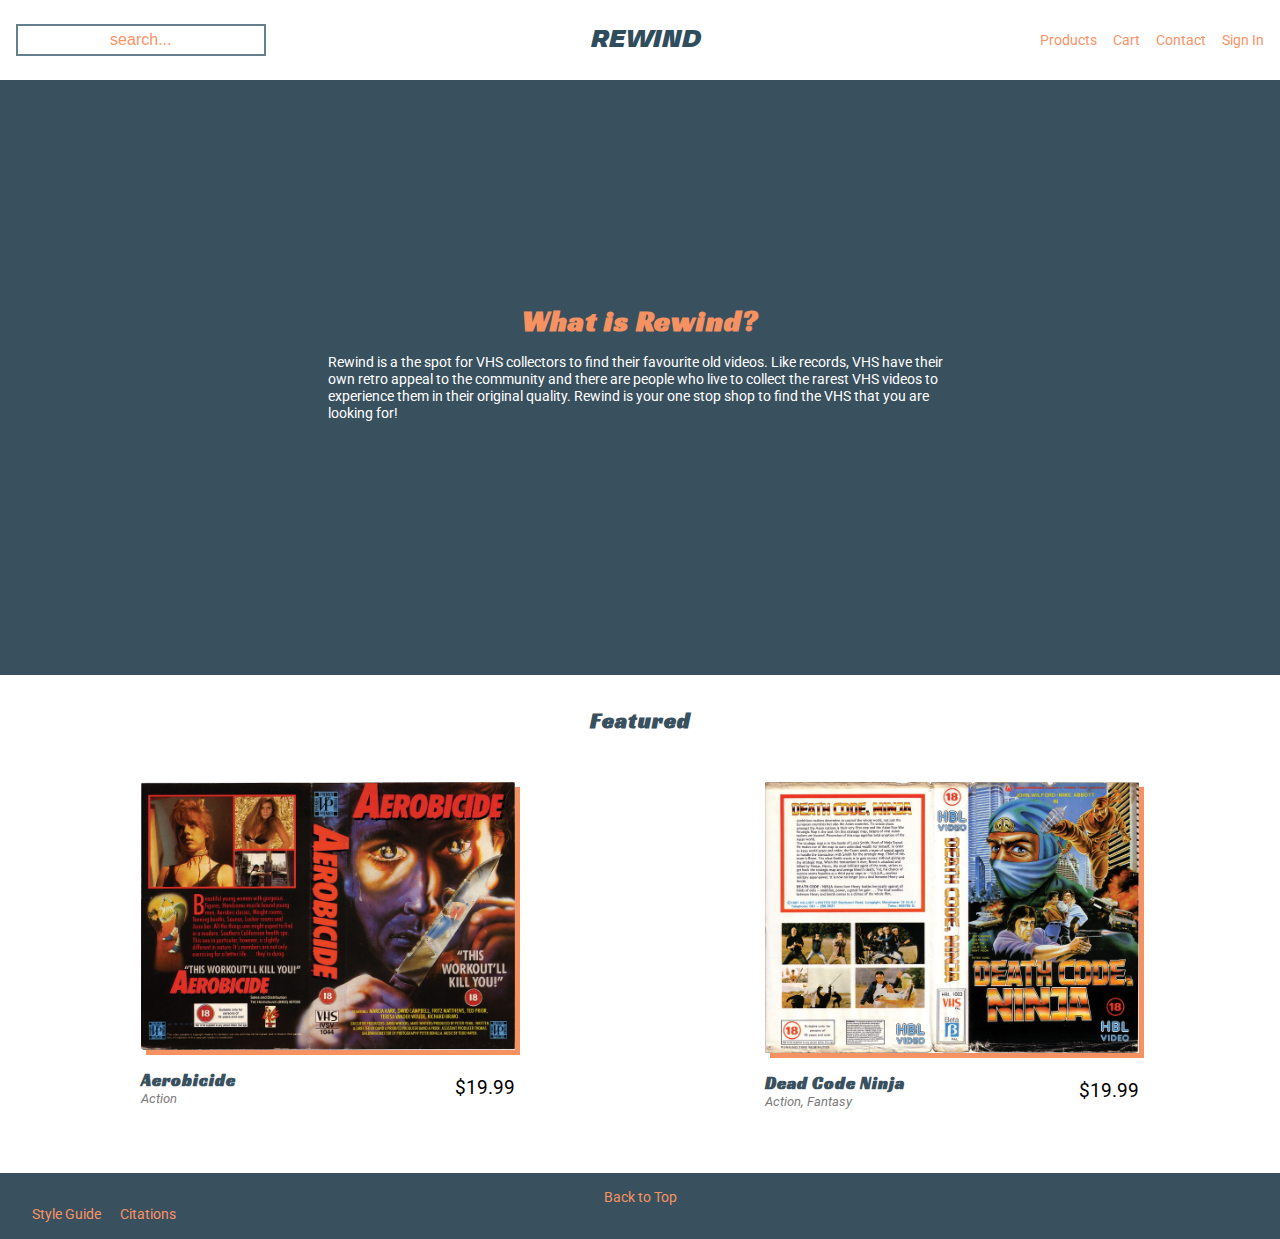
<file: index.html>
<!DOCTYPE html>

<html>
  <head>
    <title>rewind | home</title>
    <meta charset="utf-8" />
    <meta name="viewport" content="width=device-width, initial-scale=1.0" />
    <link rel="stylesheet" type="text/css" href="css/main2.css" />
    <link href="https://fonts.googleapis.com/css?family=Racing+Sans+One%7CRoboto" rel="stylesheet">
    <script type="text/javascript" src="js/script2.js"></script>
  </head>

  <body>
    <nav id="main-nav">
      <a class="nav-link mobile-icon-link"><img id="nav-toggle" src="img/menu-toggle.png" alt="menu toggle, press me to show hidden menu links." /></a>
      <div id="main-nav-bar-hidden">
        <a class="nav-link hidden-link" href="products.html">Products</a>
        <a class="nav-link hidden-link" href="cart.html">Cart</a>
        <a class="nav-link hidden-link" href="contact.html">Contact</a>
        <div class="flex-display" id="home-close-btn-group">
          <a class="nav-link hidden-link" href="signin.html">Sign In</a>
          <a class="nav-link hidden-link" id="close-nav">X</a>
        </div>
      </div>

      <a class="nav-link" id="home-link-icon" href="#">REWIND</a>
      <form id="search-bar" action="products.html" method="GET ">
        <input type="text" id="search" name="search" placeholder="search..." />
        <a id="close-search">X</a>
      </form>

      <a class="nav-link mobile-icon-link" id="search-toggle"><img class="mobile-icon" src="img/search-icon.png" alt="search icon, press me to search for a product"/></a>
    </nav>

    <section id="about-intro" class="hero-banner">
      <div id="about-intro-content">
        <h1 id="about-header">What is Rewind?</h1>
        <p class="content-paragraph" id="about-para">
          Rewind is a the spot for VHS collectors to find their favourite old videos. Like
          records, VHS have their own retro appeal to the community and there are people who
          live to collect the rarest VHS videos to experience them in their original quality.
          Rewind is your one stop shop to find the VHS that you are looking for!
        </p>
      </div>
    </section>

    <section class="flex-display" id="featured-listing">
      <h2>Featured</h2>
      <div id="featured-listing-content">
        <div class="product-listing">
          <a href="productpage.html">
            <img class="product-list-img" src="img/product1.jpg" alt="Man firing machine gun off into the distance"/>
          </a>
          <div class="product-title-genre">
            <div>
              <h3 class="product-list-title">Aerobicide</h3>
              <p class="product-genre-category">
                Action
              </p>
            </div>
            <a class="product-price">$19.99</a>
          </div>
        </div>

        <div class="product-listing">
          <a href="productpage2.html">
            <img class="product-list-img" src="img/product2.jpg" alt="Man firing machine gun off into the distance"/>
          </a>
          <div class="product-title-genre">
            <div>
              <h3 class="product-list-title">Dead Code Ninja</h3>
              <p class="product-genre-category">
                Action, Fantasy
              </p>
            </div>
            <a class="product-price">$19.99</a>
          </div>
        </div>
      </div>
    </section>

    <section id="top-shortcut" class="footer">
      <a id="top-shortcut-link" href="#">Back to Top</a>
      <div id="misc-links">
        <a class="nav-link hidden-link" href="http://www.sfu.ca/~gssekhon/iat339/Rewind-Styleguide/">Style Guide</a>
        <a class="nav-link hidden-link" href="citations.html">Citations</a>
      </div>
    </section>
  </body>
</html>
</file>
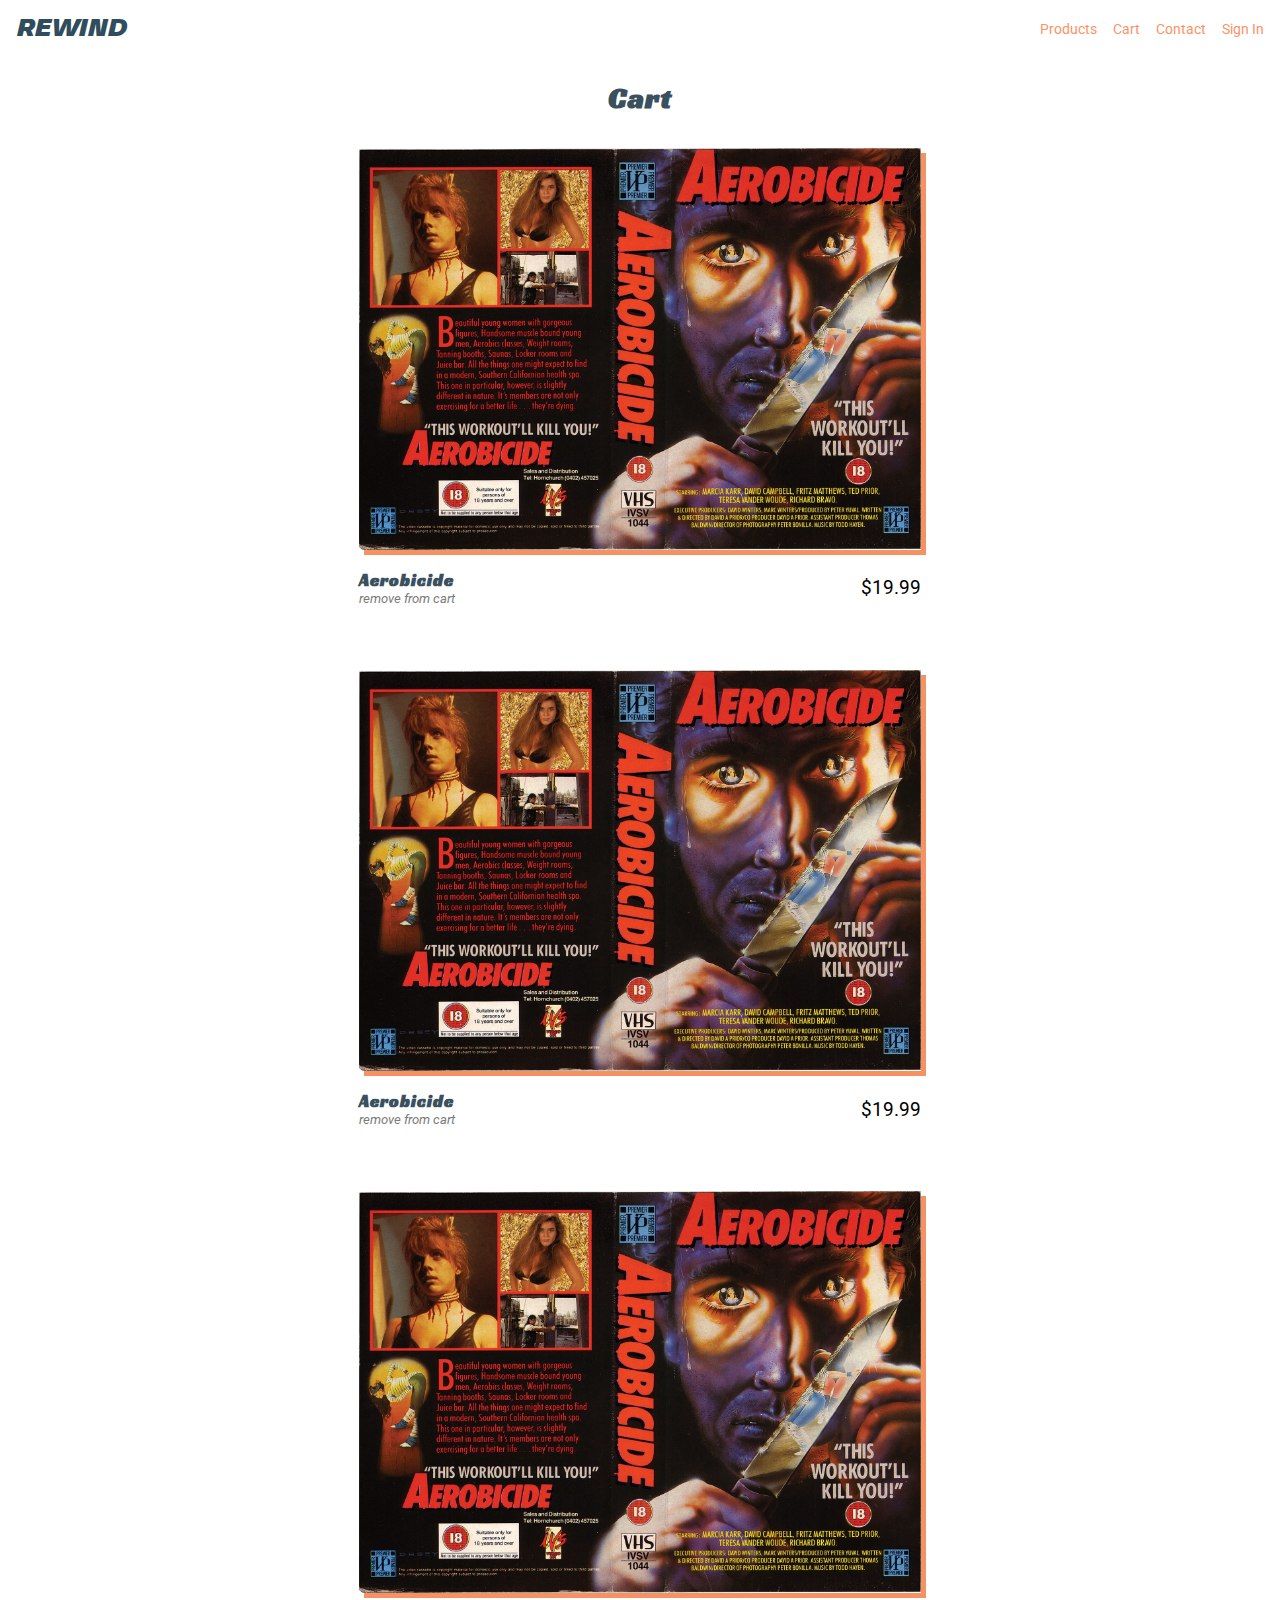
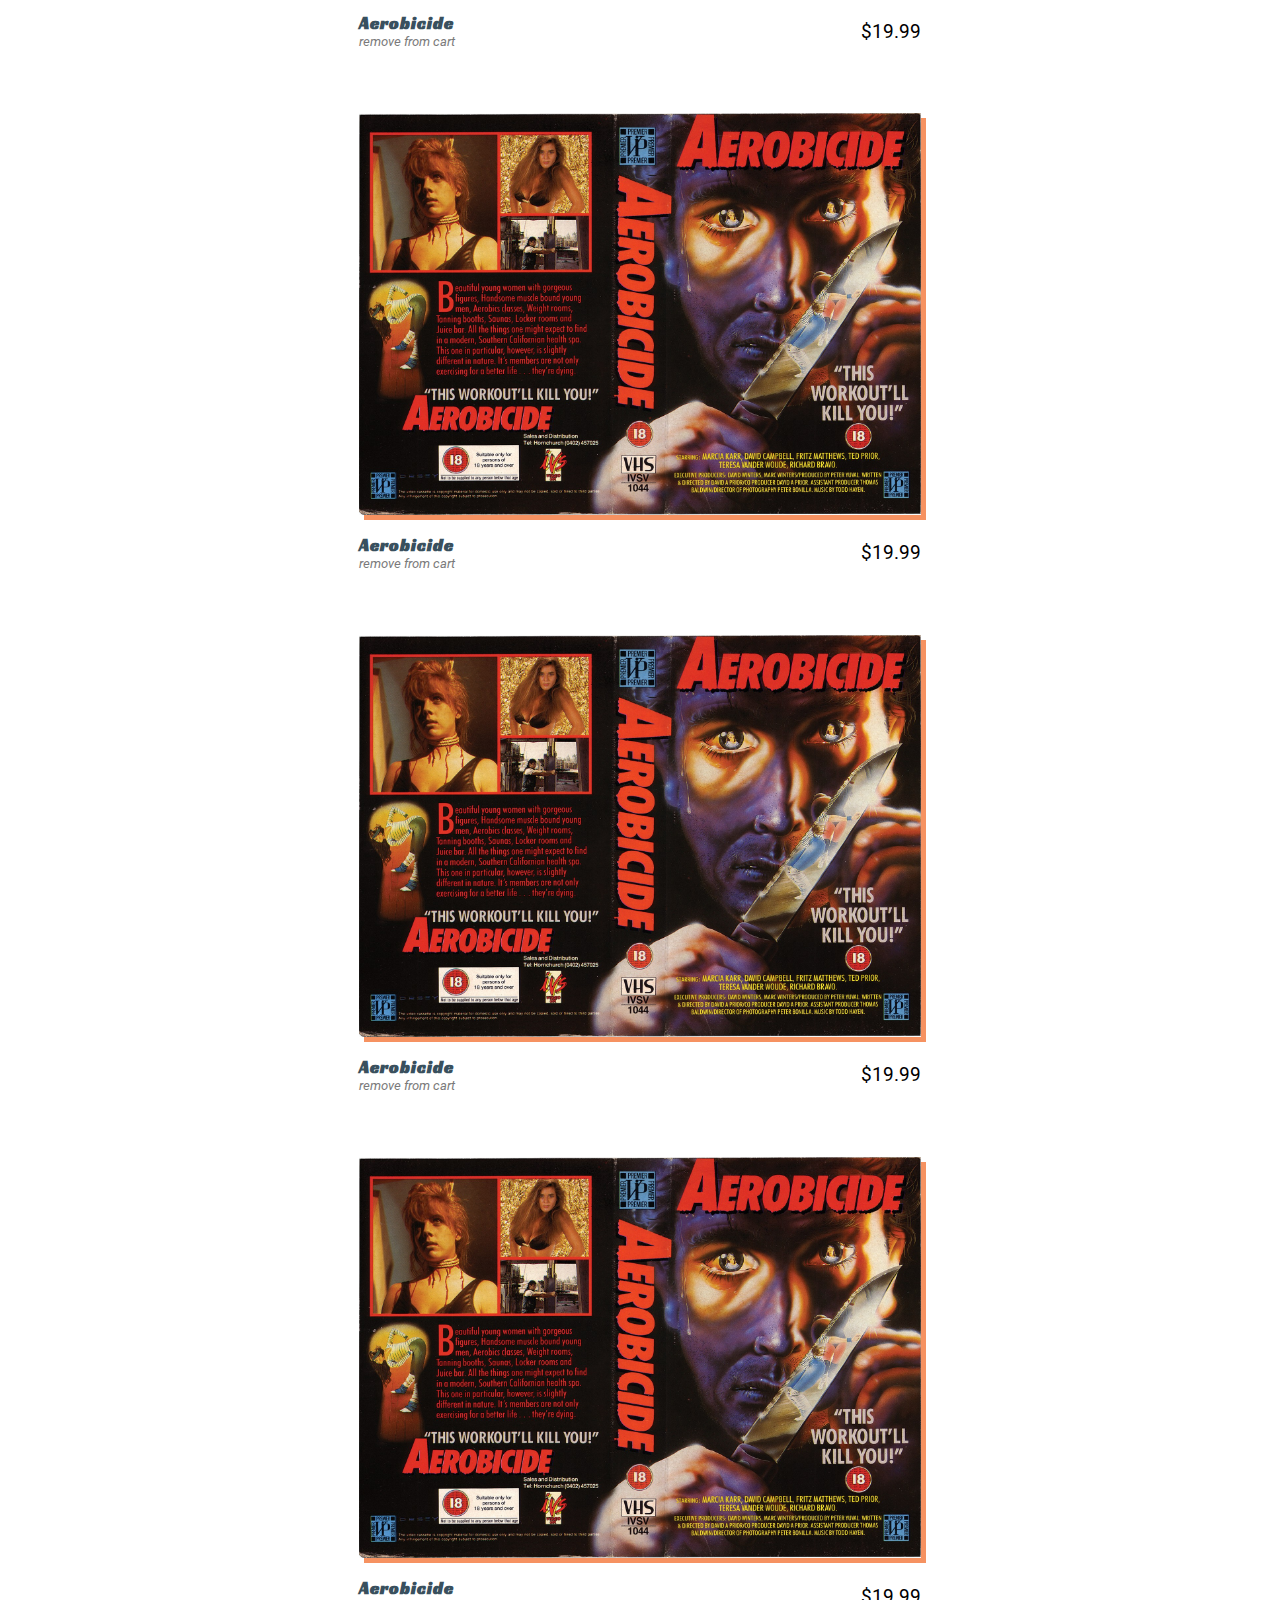
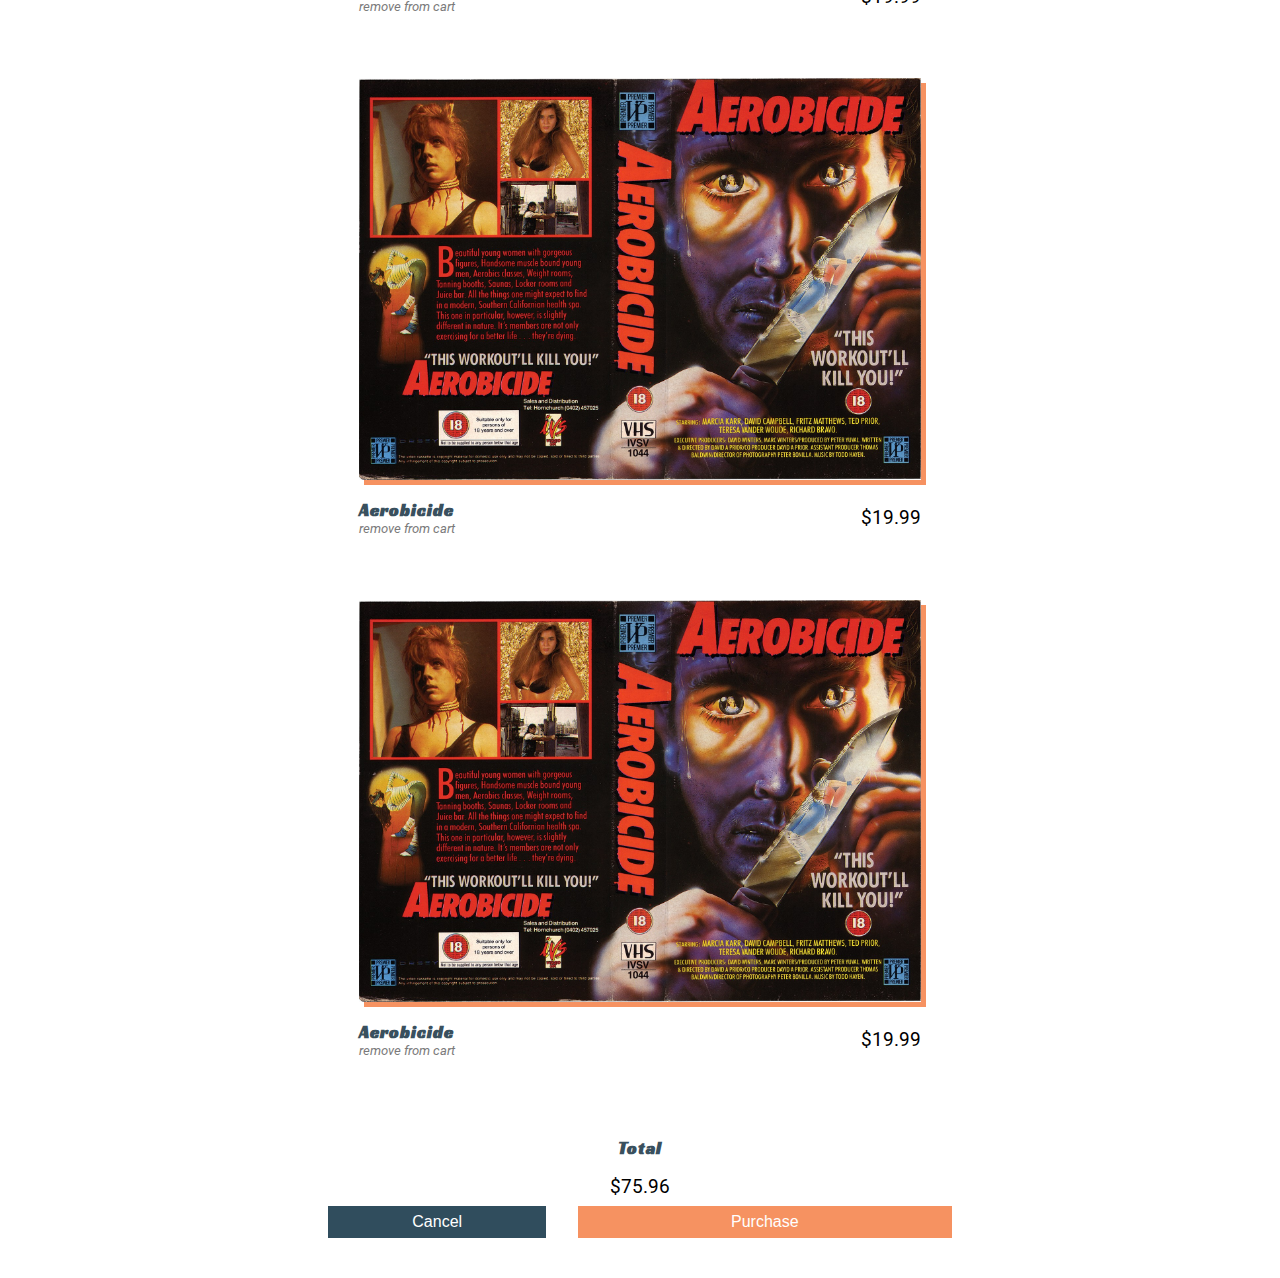
<file: cart.html>
<!DOCTYPE html>
<html>
  <head>
    <title>rewind | cart</title>
    <meta charset="utf-8" />
    <meta name="viewport" content="width=device-width, initial-scale=1.0" />
    <link rel="stylesheet" type="text/css" href="css/main2.css" />
    <link href="https://fonts.googleapis.com/css?family=Racing+Sans+One%7CRoboto" rel="stylesheet">
    <script type="text/javascript" src="js/script.js"></script>
  </head>

  <body>
    <nav id="main-nav">
      <a class="nav-link mobile-icon-link"><img id="nav-toggle" src="img/menu-toggle.png" alt="menu toggle, press me to show hidden menu links." /></a>
      <div id="main-nav-bar-hidden">
        <a class="nav-link hidden-link" href="products.html">Products</a>
        <a class="nav-link hidden-link" href="cart.html">Cart</a>
        <a class="nav-link hidden-link" href="contact.html">Contact</a>
        <div class="flex-display" id="home-close-btn-group">
          <a class="nav-link hidden-link" href="signin.html">Sign In</a>
          <a class="nav-link hidden-link" id="close-nav">X</a>
        </div>
      </div>

      <a class="nav-link" id="home-link-icon" href="index.html">REWIND</a>
      <form id="search-bar" action="products.html" method="GET ">
        <input type="text" id="search" name="search" placeholder="search..." />
        <a id="close-search">X</a>
      </form>
      <a class="nav-link mobile-icon-link" id="search-toggle"><img class="mobile-icon" src="img/search-icon.png" alt="search icon, press me to search for a product"/></a>
    </nav>

    <section class="flex-display" id="cart">
      <h1>Cart</h1>

        <div class="product-listing cart-img">
          <a href="productpage.html">
            <img class="product-list-img" src="img/product1.jpg" alt="Man firing machine gun off into the distance"/>
          </a>
          <div class="product-title-genre">
            <div>
              <h3 class="product-list-title">Aerobicide</h3>
              <p class="product-genre-category">
                remove from cart
              </p>
            </div>
            <a class="product-price">$19.99</a>
          </div>
        </div>

        <div class="product-listing cart-img">
          <a href="productpage.html">
            <img class="product-list-img" src="img/product1.jpg" alt="Man firing machine gun off into the distance"/>
          </a>
          <div class="product-title-genre">
            <div>
              <h3 class="product-list-title">Aerobicide</h3>
              <p class="product-genre-category">
                remove from cart
              </p>
            </div>
            <a class="product-price">$19.99</a>
          </div>
        </div>


        <div class="product-listing cart-img">
          <a href="productpage.html">
            <img class="product-list-img" src="img/product1.jpg" alt="Man firing machine gun off into the distance"/>
          </a>
          <div class="product-title-genre">
            <div>
              <h3 class="product-list-title">Aerobicide</h3>
              <p class="product-genre-category">
                remove from cart
              </p>
            </div>
            <a class="product-price">$19.99</a>
          </div>
        </div>

        <div class="product-listing cart-img">
          <a href="productpage.html">
            <img class="product-list-img" src="img/product1.jpg" alt="Man firing machine gun off into the distance"/>
          </a>
          <div class="product-title-genre">
            <div>
              <h3 class="product-list-title">Aerobicide</h3>
              <p class="product-genre-category">
                remove from cart
              </p>
            </div>
            <a class="product-price">$19.99</a>
          </div>
        </div>

        <div class="product-listing cart-img">
          <a href="productpage.html">
            <img class="product-list-img" src="img/product1.jpg" alt="Man firing machine gun off into the distance"/>
          </a>
          <div class="product-title-genre">
            <div>
              <h3 class="product-list-title">Aerobicide</h3>
              <p class="product-genre-category">
                remove from cart
              </p>
            </div>
            <a class="product-price">$19.99</a>
          </div>
        </div>

        <div class="product-listing cart-img">
          <a href="productpage.html">
            <img class="product-list-img" src="img/product1.jpg" alt="Man firing machine gun off into the distance"/>
          </a>
          <div class="product-title-genre">
            <div>
              <h3 class="product-list-title">Aerobicide</h3>
              <p class="product-genre-category">
                remove from cart
              </p>
            </div>
            <a class="product-price">$19.99</a>
          </div>
        </div>

        <div class="product-listing cart-img">
          <a href="productpage.html">
            <img class="product-list-img" src="img/product1.jpg" alt="Man firing machine gun off into the distance"/>
          </a>
          <div class="product-title-genre">
            <div>
              <h3 class="product-list-title">Aerobicide</h3>
              <p class="product-genre-category">
                remove from cart
              </p>
            </div>
            <a class="product-price">$19.99</a>
          </div>
        </div>

        <div class="product-listing cart-img">
          <a href="productpage.html">
            <img class="product-list-img" src="img/product1.jpg" alt="Man firing machine gun off into the distance"/>
          </a>
          <div class="product-title-genre">
            <div>
              <h3 class="product-list-title">Aerobicide</h3>
              <p class="product-genre-category">
                remove from cart
              </p>
            </div>
            <a class="product-price">$19.99</a>
          </div>
        </div>

    </section>

    <section class="flex-display" id="total-cart">
      <div class="flex-display" id="total-cart-content">
        <h3>Total</h3>
        <a class="product-price">$75.96</a>
      </div>
      <div class="button-div" id="cart-buttons">
        <button class="button-back" type="button" onclick="location.href='productpage.html';">Cancel</button>
        <button class="button-go" onclick="location.href='payment.html';">Purchase</button>
      </div>
    </section>
  </body>
</html>
</file>
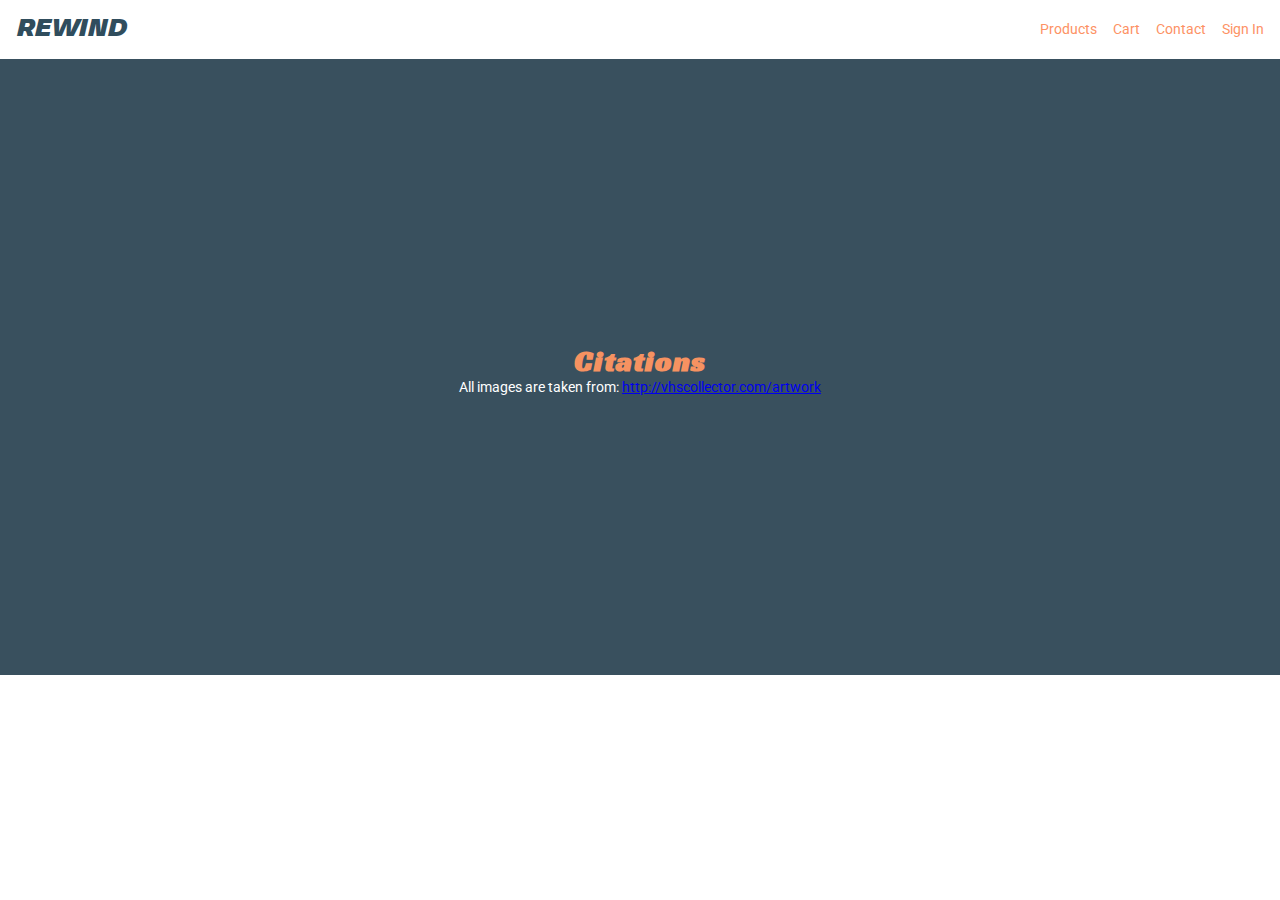
<file: citations.html>
<!DOCTYPE html>

<html>
  <head>
    <title>rewind | citations</title>
    <meta charset="utf-8" />
    <meta name="viewport" content="width=device-width, initial-scale=1.0" />
    <link rel="stylesheet" type="text/css" href="css/main2.css" />
    <link href="https://fonts.googleapis.com/css?family=Racing+Sans+One%7CRoboto" rel="stylesheet">
    <script type="text/javascript" src="js/script2.js"></script>
  </head>

  <body>
    <nav id="main-nav">
      <a class="nav-link mobile-icon-link"><img id="nav-toggle" src="img/menu-toggle.png" alt="menu toggle, press me to show hidden menu links." /></a>
      <div id="main-nav-bar-hidden">
        <a class="nav-link hidden-link" href="products.html">Products</a>
        <a class="nav-link hidden-link" href="cart.html">Cart</a>
        <a class="nav-link hidden-link" href="contact.html">Contact</a>
        <div class="flex-display" id="home-close-btn-group">
          <a class="nav-link hidden-link" href="signin.html">Sign In</a>
          <a class="nav-link hidden-link" id="close-nav">X</a>
        </div>
      </div>

      <a class="nav-link" id="home-link-icon" href="index.html">REWIND</a>
      <a class="nav-link mobile-icon-link" id="search-toggle"><img class="mobile-icon" src="img/search-icon.png" alt="search icon, press me to search for a product"/></a>
    </nav>

    <section id="about-intro" class="hero-banner">
      <div id="about-intro-content">
        <h1 id="about-header">Citations</h1>
        <p class="content" id="about-para">
          All images are taken from: <a href="http://vhscollector.com/artwork">http://vhscollector.com/artwork</a>
        </p>
      </div>
    </section>
  </body>
</html>
</file>
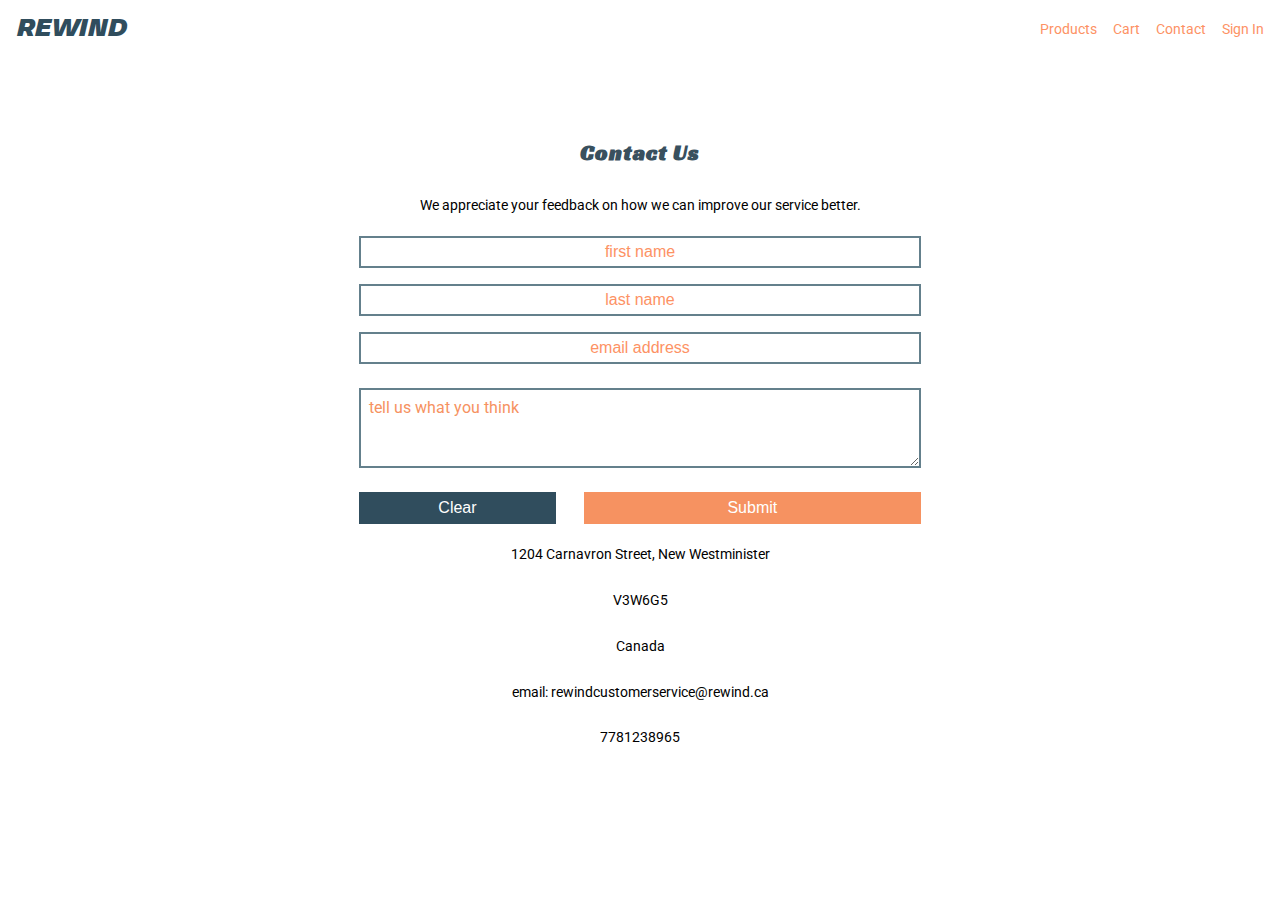
<file: contact.html>
<!DOCTYPE html>
<html>
  <head>
    <title>rewind | contact</title>
    <meta charset="utf-8" />
    <meta name="viewport" content="width=device-width, initial-scale=1.0" />
    <link rel="stylesheet" type="text/css" href="css/main2.css" />
    <link href="https://fonts.googleapis.com/css?family=Racing+Sans+One%7CRoboto" rel="stylesheet">
    <script type="text/javascript" src="js/script.js"></script>
  </head>

  <body>
    <nav id="main-nav">
      <a class="nav-link mobile-icon-link"><img id="nav-toggle" src="img/menu-toggle.png" alt="menu toggle, press me to show hidden menu links." /></a>
      <div id="main-nav-bar-hidden">
        <a class="nav-link hidden-link" href="products.html">Products</a>
        <a class="nav-link hidden-link" href="cart.html">Cart</a>
        <a class="nav-link hidden-link" href="contact.html">Contact</a>
        <div class="flex-display" id="home-close-btn-group">
          <a class="nav-link hidden-link" href="signin.html">Sign In</a>
          <a class="nav-link hidden-link" id="close-nav">X</a>
        </div>
      </div>

      <a class="nav-link" id="home-link-icon" href="index.html">REWIND</a>
      <form id="search-bar" action="products.html" method="GET ">
        <input type="text" id="search" name="search" placeholder="search..." />
        <a id="close-search">X</a>
      </form>
      <a class="nav-link mobile-icon-link" id="search-toggle"><img class="mobile-icon" src="img/search-icon.png" alt="search icon, press me to search for a product"/></a>
    </nav>

    <section class="form-section-height" id="contact">
      <div class="flex-display content" id="contact-us">
        <h2>Contact Us</h2>
        <p>
          We appreciate your feedback on how we can improve our service better.
        </p>

        <form id="contact-form" action="contact.html" method="GET">
          <input type="text" id="first-name" name="firstname" placeholder="first name" required/>
          <input type="text" id="last-name" name="lastname" placeholder="last name" required/>
          <input type="email" id="email" name="email" placeholder="email address" required />
          <textarea id="contact-textarea" placeholder="tell us what you think"></textarea>
          <div class="button-div">
            <button class="button-back" type="button" >Clear</button>
            <button class="button-go" type="submit">Submit</button>
          </div>
        </form>
        <div class="flex-display" id="contact-info-content">
          <p>
            1204 Carnavron Street, New Westminister
          </p>
          <p>
            V3W6G5
          </p>
          <p>
            Canada
          </p>
          <p>
            email: rewindcustomerservice@rewind.ca
          </p>
          <p>
            7781238965
          </p>
        </div>
      </div>
    </section>
  </body>
</html>
</file>
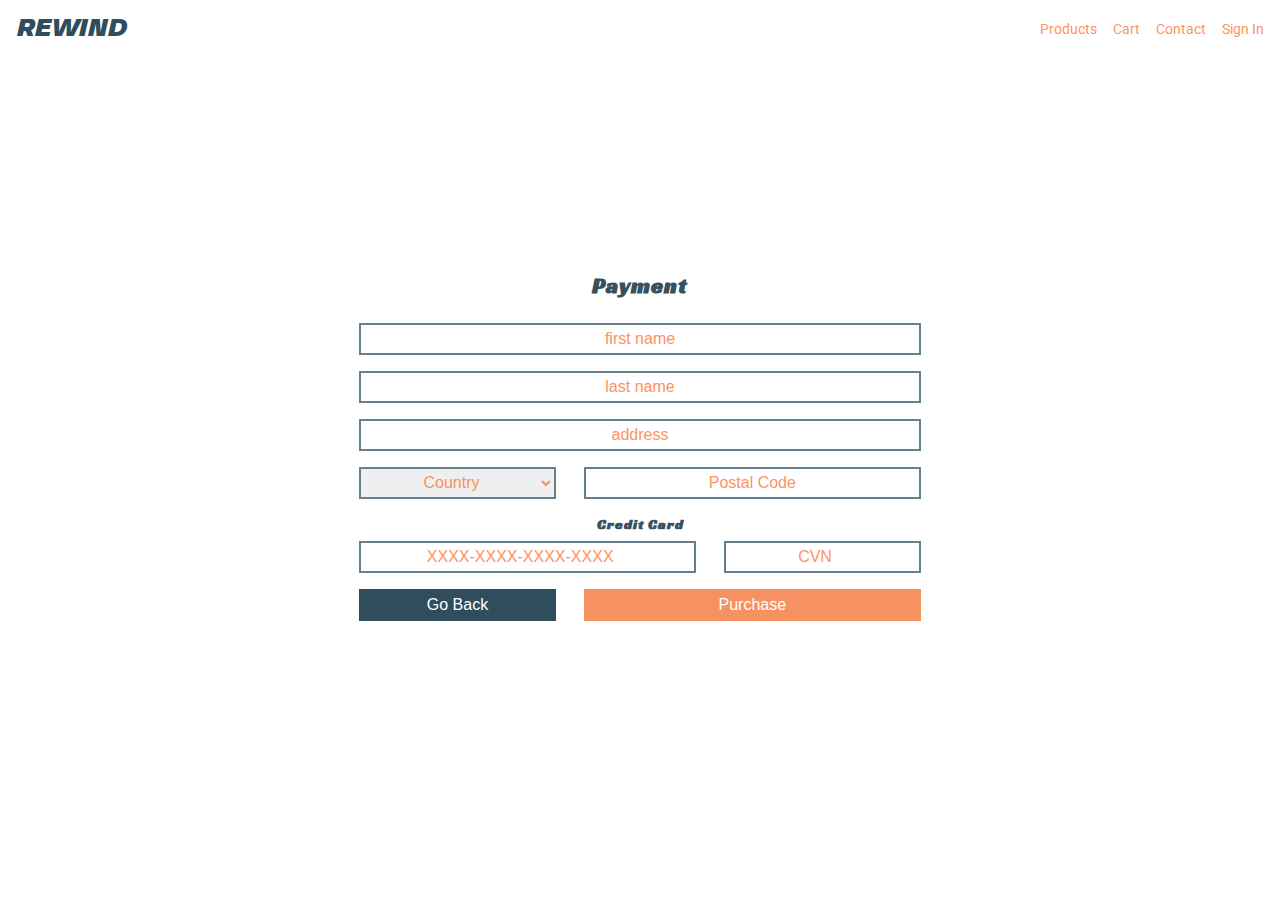
<file: payment.html>
<!DOCTYPE html>
<html>
  <head>
    <title>rewind | payment</title>
    <meta charset="utf-8" />
    <meta name="viewport" content="width=device-width, initial-scale=1.0" />
    <link rel="stylesheet" type="text/css" href="css/main2.css" />
    <link href="https://fonts.googleapis.com/css?family=Racing+Sans+One%7CRoboto" rel="stylesheet">
    <script type="text/javascript" src="js/script.js"></script>
  </head>

  <body>
    <nav id="main-nav">
      <a class="nav-link mobile-icon-link"><img id="nav-toggle" src="img/menu-toggle.png" alt="menu toggle, press me to show hidden menu links." /></a>
      <div id="main-nav-bar-hidden">
        <a class="nav-link hidden-link" href="products.html">Products</a>
        <a class="nav-link hidden-link" href="cart.html">Cart</a>
        <a class="nav-link hidden-link" href="contact.html">Contact</a>
        <div class="flex-display" id="home-close-btn-group">
          <a class="nav-link hidden-link" href="signin.html">Sign In</a>
          <a class="nav-link hidden-link" id="close-nav">X</a>
        </div>
      </div>

      <a class="nav-link" id="home-link-icon" href="index.html">REWIND</a>
      <form id="search-bar" action="products.html" method="GET ">
        <input type="text" id="search" name="search" placeholder="search..." />
        <a id="close-search">X</a>
      </form>
      <a class="nav-link mobile-icon-link" id="search-toggle"><img class="mobile-icon" src="img/search-icon.png" alt="search icon, press me to search for a product"/></a>
    </nav>

    <section class="form-section-height" id="payment">
      <div class="flex-display content" id="payment-content">
        <h2>Payment</h2>
        <form id="payment-form" action="signin.html" method="GET">
          <input type="text" id="first-name" name="firstname" placeholder="first name" required/>
          <input type="text" id="last-name" name="lastname" placeholder="last name" required/>

          <input type="text" id="address" name="useraddress" placeholder="address" required/>

          <div class="button-div" id="vital-address-info">
            <select class="col35-percent" name="country">
              <option value="" disabled selected>Country</option>
              <option value="CAN">
                Canada
              </option>

              <option value="USA">
                United States
              </option>
            </select>

            <input class="col60-percent" type="text" id="postal-code" name="postal-code" placeholder="Postal Code" required/>
          </div>

          <div class="flex-display content" id="credit-card-details">
            <h4 id="credit-card-header">Credit Card</h4>
            <div class="button-div" id="credit-card-numbers">
              <input class="col60-percent" type="number" id="credit-card" name="cc" placeholder="XXXX-XXXX-XXXX-XXXX" required/>
              <input class="col35-percent" type="number" id="cvn" name="cvn" placeholder="CVN" required/>
            </div>
          </div>

          <div class="button-div">
            <button class="button-back" type="button" value="Go Back" onclick="location.href='cart.html';">Go Back</button>
            <button class="button-go" type="submit" value="Purchase" onclick="location.href='thankyou.html'">Purchase</button>
          </div>
        </form>
      </div>
    </section>

  </body>
</html>
</file>
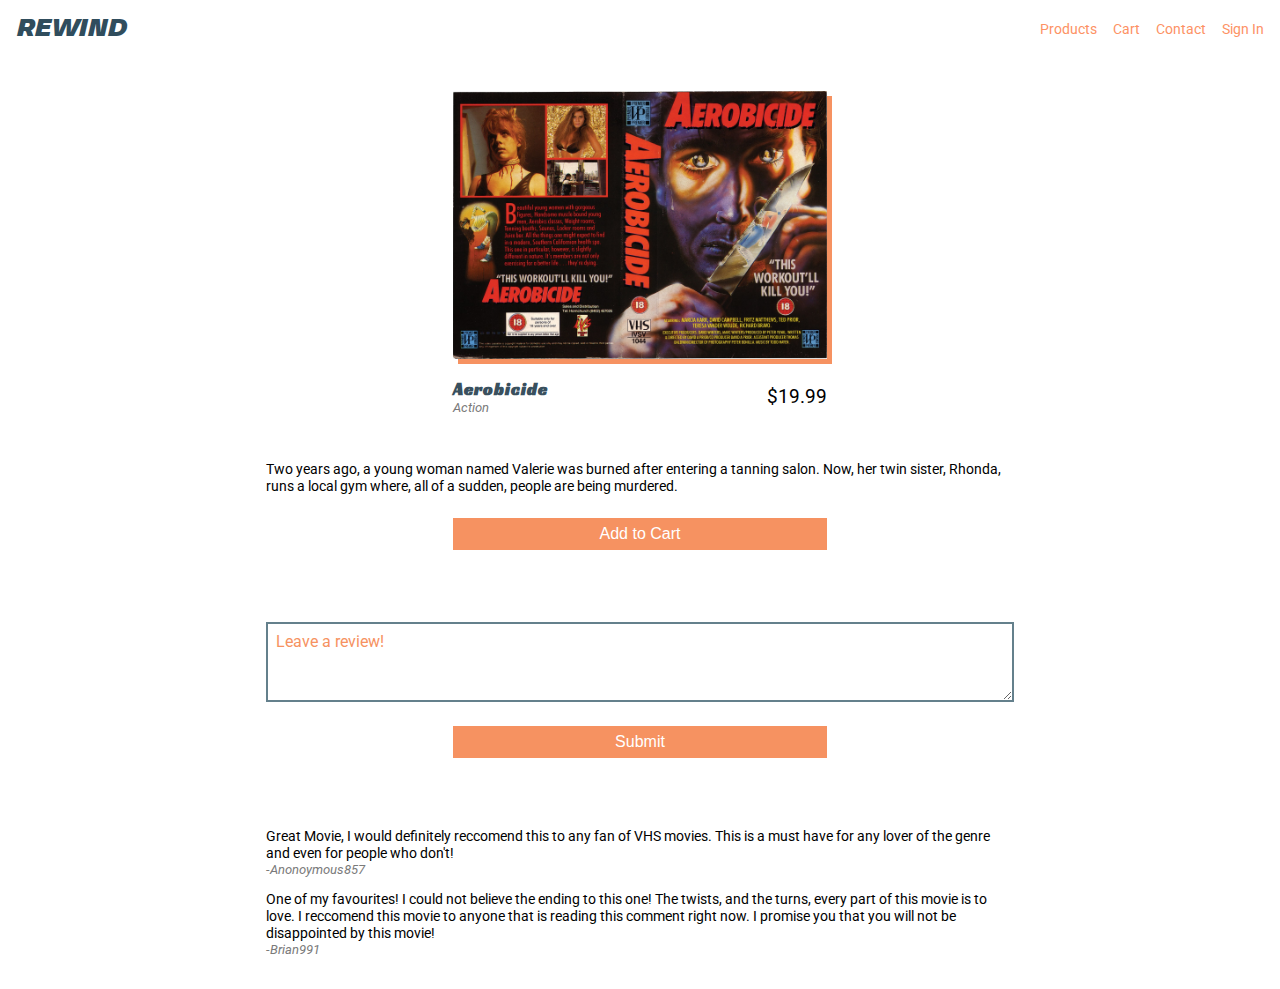
<file: productpage.html>
<!DOCTYPE html>
<html>
  <head>
    <title>rewind | product page 1</title>
    <meta charset="utf-8" />
    <meta name="viewport" content="width=device-width, initial-scale=1.0" />
    <link rel="stylesheet" type="text/css" href="css/main2.css" />
    <link href="https://fonts.googleapis.com/css?family=Racing+Sans+One%7CRoboto" rel="stylesheet">
    <script type="text/javascript" src="js/script.js"></script>
  </head>

  <body>
    <nav id="main-nav">
      <a class="nav-link mobile-icon-link"><img id="nav-toggle" src="img/menu-toggle.png" alt="menu toggle, press me to show hidden menu links." /></a>
      <div id="main-nav-bar-hidden">
        <a class="nav-link hidden-link" href="products.html">Products</a>
        <a class="nav-link hidden-link" href="cart.html">Cart</a>
        <a class="nav-link hidden-link" href="contact.html">Contact</a>
        <div class="flex-display" id="home-close-btn-group">
          <a class="nav-link hidden-link" href="signin.html">Sign In</a>
          <a class="nav-link hidden-link" id="close-nav">X</a>
        </div>
      </div>

      <a class="nav-link" id="home-link-icon" href="index.html">REWIND</a>
      <form id="search-bar" action="products.html" method="GET ">
        <input type="text" id="search" name="search" placeholder="search..." />
        <a id="close-search">X</a>
      </form>
      <a class="nav-link mobile-icon-link" id="search-toggle"><img class="mobile-icon" src="img/search-icon.png" alt="search icon, press me to search for a product"/></a>
    </nav>

    <section class="flex-display" id="featured-listing">
      <h2>Aerobicide</h2>
      <div class="flex-display">
        <div class="product-listing">
          <a href="productpage.html">
            <img class="product-list-img" src="img/product1.jpg" alt="Man firing machine gun off into the distance"/>
          </a>
          <div class="product-title-genre">
            <div>
              <h3 class="product-list-title">Aerobicide</h3>
              <p class="product-genre-category">
                Action
              </p>
            </div>
            <a class="product-price">$19.99</a>
          </div>
        </div>

      <p class="col60-percent-text">
        Two years ago, a young woman named Valerie was burned after entering a
        tanning salon. Now, her twin sister, Rhonda, runs a local gym where, all
        of a sudden, people are being murdered.
      </p>
      <button class="button-go prod-detail-button" onclick="window.location='cart.html'" type="button">
        Add to Cart
      </button>
    </div>
  </section>

    <section class="flex-display">
      <textarea class="col60-percent-text" id="contact-textarea" placeholder="Leave a review!"></textarea>
      <button class="button-go prod-detail-button" type="button">
        Submit
      </button>
    </section>

    <section class="flex-display">
      <div class="col60-percent-text">
        <p class="no-space-bot">
          Great Movie, I would definitely reccomend this to any fan of VHS movies. This is a must have for
          any lover of the genre and even for people who don't!
        </p>
        <p class="product-genre-category">
          -Anonoymous857
        </p>
      </div>

      <div class="col60-percent-text">
        <p class="no-space-bot">
          One of my favourites! I could not believe the ending to this one! The twists, and the turns,
          every part of this movie is to love. I reccomend this movie to anyone that is reading this comment
          right now. I promise you that you will not be disappointed by this movie!
        </p>
        <p class="product-genre-category">
          -Brian991
        </p>
      </div>
    </section>

  </body>
</html>
</file>
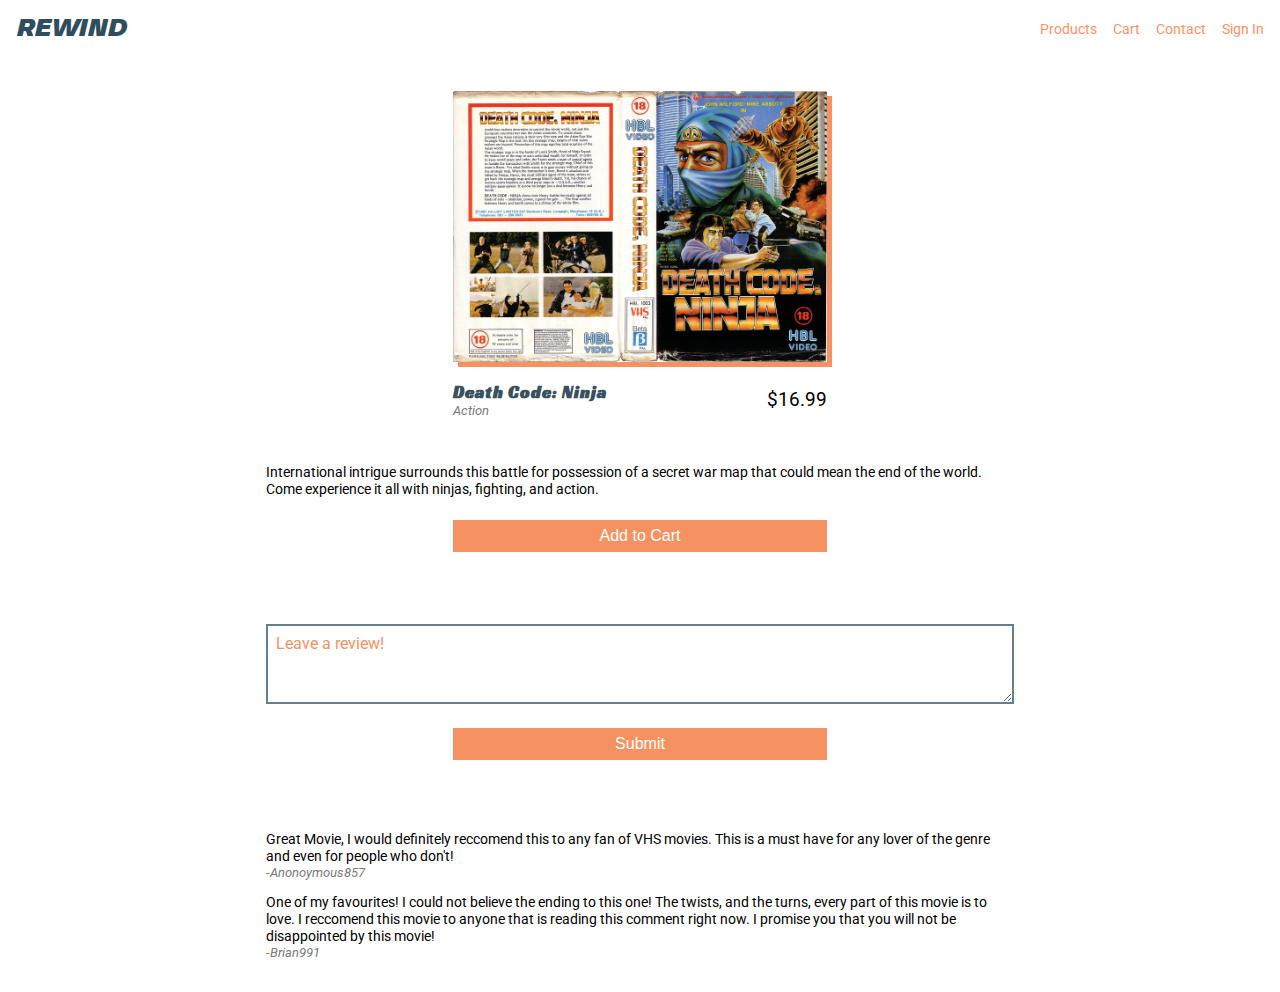
<file: productpage2.html>
<!DOCTYPE html>
<html>
  <head>
    <title>rewind | product page 2</title>
    <meta charset="utf-8" />
    <meta name="viewport" content="width=device-width, initial-scale=1.0" />
    <link rel="stylesheet" type="text/css" href="css/main2.css" />
    <link href="https://fonts.googleapis.com/css?family=Racing+Sans+One%7CRoboto" rel="stylesheet">
    <script type="text/javascript" src="js/script.js"></script>
  </head>

  <body>
    <nav id="main-nav">
      <a class="nav-link mobile-icon-link"><img id="nav-toggle" src="img/menu-toggle.png" alt="menu toggle, press me to show hidden menu links." /></a>
      <div id="main-nav-bar-hidden">
        <a class="nav-link hidden-link" href="products.html">Products</a>
        <a class="nav-link hidden-link" href="cart.html">Cart</a>
        <a class="nav-link hidden-link" href="contact.html">Contact</a>
        <div class="flex-display" id="home-close-btn-group">
          <a class="nav-link hidden-link" href="signin.html">Sign In</a>
          <a class="nav-link hidden-link" id="close-nav">X</a>
        </div>
      </div>

      <a class="nav-link" id="home-link-icon" href="index.html">REWIND</a>
      <form id="search-bar" action="products.html" method="GET ">
        <input type="text" id="search" name="search" placeholder="search..." />
        <a id="close-search">X</a>
      </form>
      <a class="nav-link mobile-icon-link" id="search-toggle"><img class="mobile-icon" src="img/search-icon.png" alt="search icon, press me to search for a product"/></a>
    </nav>

    <section class="flex-display" id="featured-listing">
      <h2>Aerobicide</h2>
      <div class="flex-display">
        <div class="product-listing">
          <a href="productpage2.html">
            <img class="product-list-img" src="img/product2.jpg" alt="Portrait of ninja and collage of people fighting"/>
          </a>
          <div class="product-title-genre">
            <div>
              <h3 class="product-list-title">Death Code: Ninja</h3>
              <p class="product-genre-category">
                Action
              </p>
            </div>
            <a class="product-price">$16.99</a>
          </div>
        </div>
        <p class="col60-percent-text">
          International intrigue surrounds this battle for possession of a secret
          war map that could mean the end of the world. Come experience it all with
          ninjas, fighting, and action.
        </p>
        <button class="button-go prod-detail-button" onclick="window.location='cart.html'" type="button">
          Add to Cart
        </button>
      </div>
    </section>

    <section class="flex-display">
      <textarea class="col60-percent-text" id="contact-textarea" placeholder="Leave a review!"></textarea>
      <button class="button-go prod-detail-button" type="button">
        Submit
      </button>
    </section>

    <section class="flex-display">
      <div class="col60-percent-text">
        <p class="no-space-bot">
          Great Movie, I would definitely reccomend this to any fan of VHS movies. This is a must have for
          any lover of the genre and even for people who don't!
        </p>
        <p class="product-genre-category">
          -Anonoymous857
        </p>
      </div>

      <div class="col60-percent-text">
        <p class="no-space-bot">
          One of my favourites! I could not believe the ending to this one! The twists, and the turns,
          every part of this movie is to love. I reccomend this movie to anyone that is reading this comment
          right now. I promise you that you will not be disappointed by this movie!
        </p>
        <p class="product-genre-category">
          -Brian991
        </p>
      </div>
    </section>

  </body>
</html>
</file>
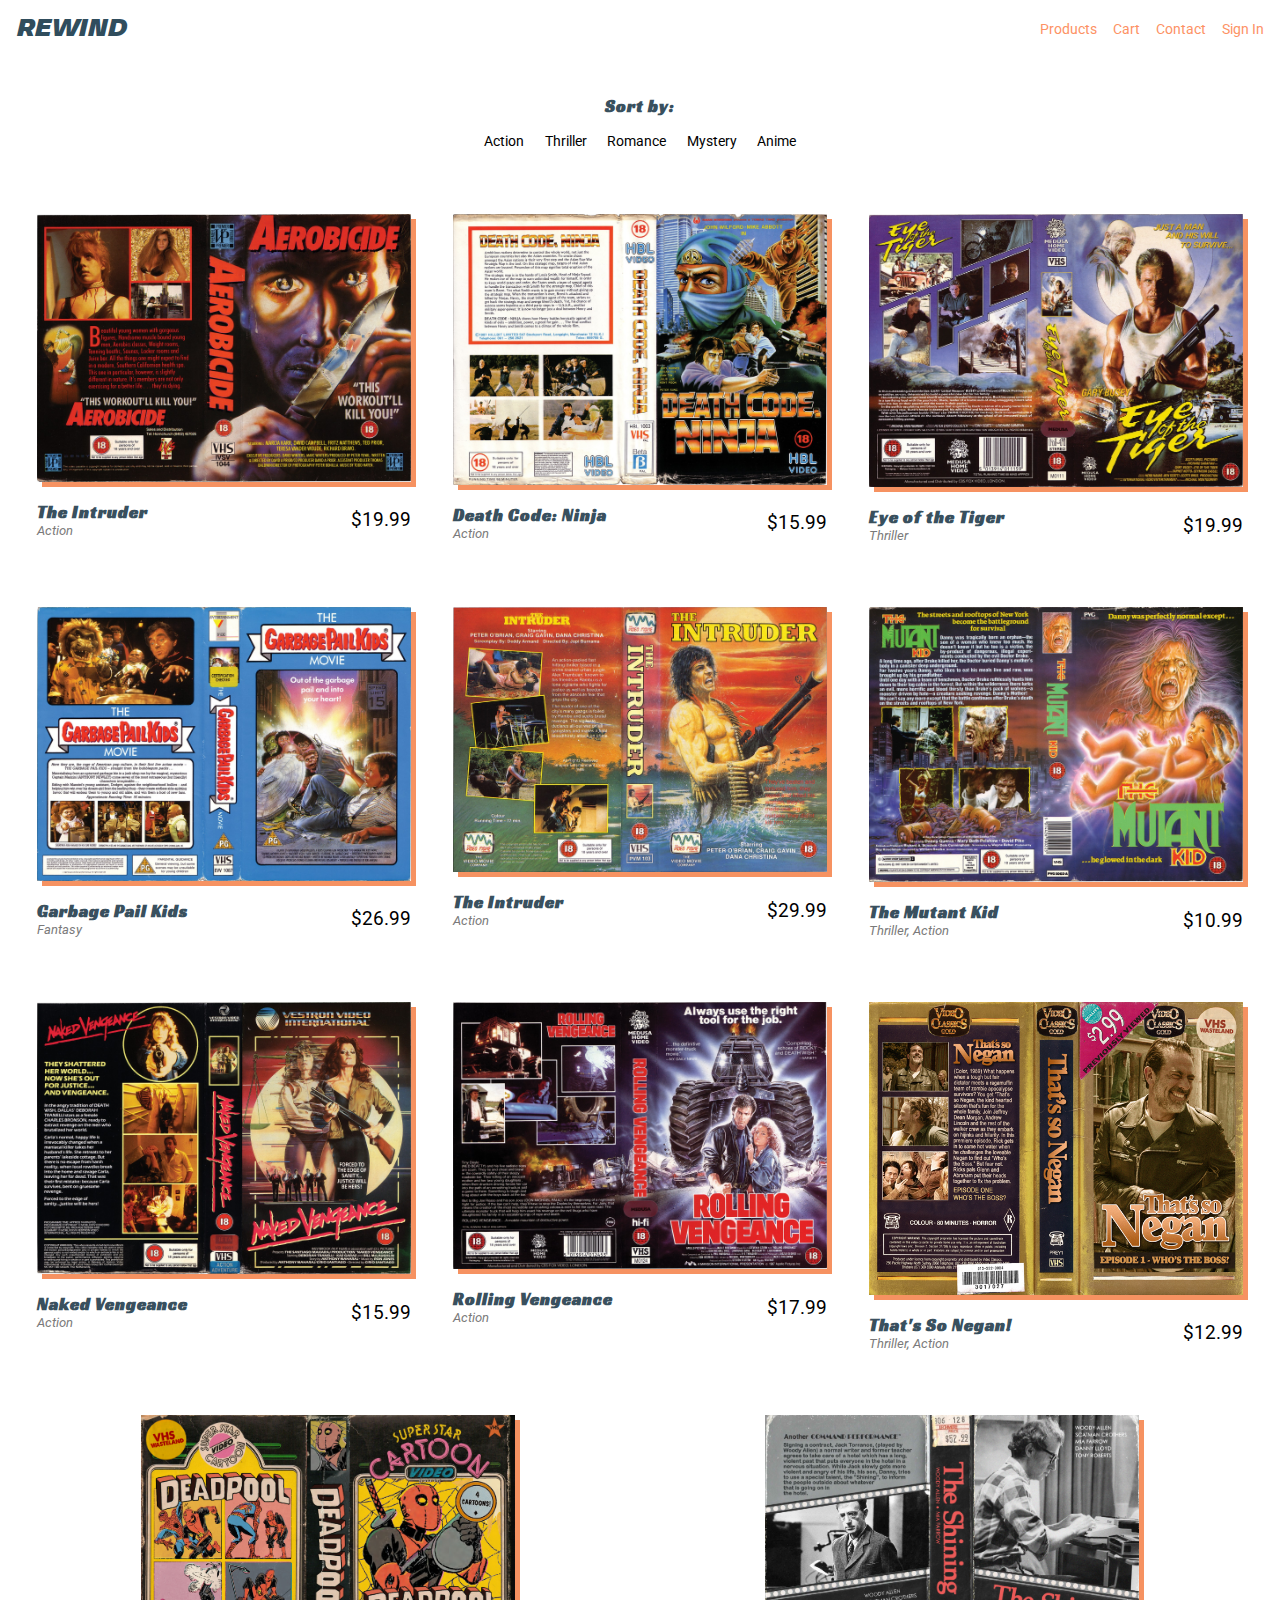
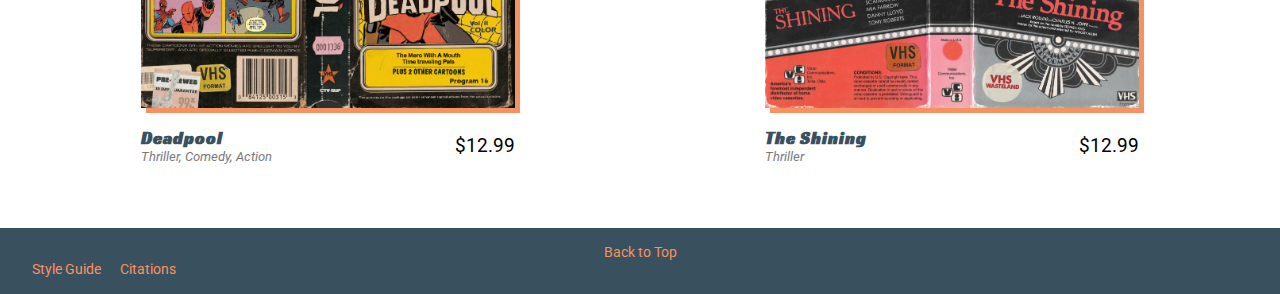
<file: products.html>
<!DOCTYPE html>
<html>
  <head>
    <title>rewind | products</title>
    <meta charset="utf-8" />
    <meta name="viewport" content="width=device-width, initial-scale=1.0" />
    <link rel="stylesheet" type="text/css" href="css/main2.css" />
    <link href="https://fonts.googleapis.com/css?family=Racing+Sans+One|Roboto" rel="stylesheet">
    <script type="text/javascript" src="js/productjs.js"></script>
  </head>

  <body>
    <nav id="main-nav">
      <a class="nav-link mobile-icon-link"><img id="nav-toggle" src="img/menu-toggle.png" alt="menu toggle, press me to show hidden menu links." /></a>
      <div id="main-nav-bar-hidden">
        <a class="nav-link hidden-link" href="products.html">Products</a>
        <a class="nav-link hidden-link" href="cart.html">Cart</a>
        <a class="nav-link hidden-link" href="contact.html">Contact</a>
        <div class="flex-display" id="home-close-btn-group">
          <a class="nav-link hidden-link" href="signin.html">Sign In</a>
          <a class="nav-link hidden-link" id="close-nav">X</a>
        </div>
      </div>

      <a class="nav-link" id="home-link-icon" href="index.html">REWIND</a>
      <form id="search-bar" action="products.html" method="GET ">
        <input type="text" id="search" name="search" placeholder="search..." />
        <a id="close-search">X</a>
      </form>
      <a class="nav-link mobile-icon-link" id="search-toggle"><img class="mobile-icon" src="img/search-icon.png" alt="search icon, press me to search for a product"/></a>
    </nav>

    <section id="categorization-bar">
      <div class="flex-display" id="category-selection">
        <h3>Sort by:</h3>
        <div id="category-selection-links">
          <a class="category" id="action-btn">Action</a>
          <a class="category" id="thriller-btn">Thriller</a>
          <a class="category">Romance</a>
          <a class="category">Mystery</a>
          <a class="category">Anime</a>
        </div>
      </div>
    </section>

    <section id="featured-listing">
      <div id="featured-listing-content">
        <div class="product-listing action">
          <a href="productpage.html">
            <img class="product-list-img" src="img/product1.jpg" alt="Man firing machine gun off into the distance"/>
          </a>
          <div class="product-title-genre">
            <div>
              <h3 class="product-list-title">The Intruder</h3>
              <p class="product-genre-category">
                Action
              </p>
            </div>
            <a class="product-price">$19.99</a>
          </div>
        </div>

        <div class="product-listing action">
          <a href="productpage2.html">
            <img class="product-list-img" src="img/product2.jpg" alt="Portrait of ninja and collage of people fighting"/>
          </a>
          <div class="product-title-genre">
            <div>
              <h3 class="product-list-title">Death Code: Ninja</h3>
              <p class="product-genre-category">
                Action
              </p>
            </div>
            <a class="product-price">$15.99</a>
          </div>
        </div>

        <div class="product-listing thriller">
          <a href="productpage2.html">
            <img class="product-list-img" src="img/product3.jpg" alt="Rugged man holding a shotgun and police cars in background"/>
          </a>
          <div class="product-title-genre">
            <div>
              <h3 class="product-list-title">Eye of the Tiger</h3>
              <p class="product-genre-category">
                Thriller
              </p>
            </div>
            <a class="product-price">$19.99</a>
          </div>
        </div>

        <div class="product-listing fantasy">
          <a href="productpage2.html">
            <img class="product-list-img" src="img/product4.jpg" alt="Boy laying on the street by a trash can with people coming out of it"/>
          </a>
          <div class="product-title-genre">
            <div>
              <h3 class="product-list-title">Garbage Pail Kids</h3>
              <p class="product-genre-category">
                Fantasy
              </p>
            </div>
            <a class="product-price">$26.99</a>
          </div>
        </div>

        <div class="product-listing action">
          <a href="productpage2.html">
            <img class="product-list-img" src="img/product5.jpg" alt="BMan firing machine gun off into the distance"/>
          </a>
          <div class="product-title-genre">
            <div>
              <h3 class="product-list-title">The Intruder</h3>
              <p class="product-genre-category">
                Action
              </p>
            </div>
            <a class="product-price">$29.99</a>
          </div>
        </div>

        <div class="product-listing thriller action">
          <a href="productpage2.html">
            <img class="product-list-img" src="img/product6.jpg" alt="Deranged woman holding a baby in her hands"/>
          </a>
          <div class="product-title-genre">
            <div>
              <h3 class="product-list-title">The Mutant Kid</h3>
              <p class="product-genre-category">
                Thriller, Action
              </p>
            </div>
            <a class="product-price">$10.99</a>
          </div>
        </div>

        <div class="product-listing action">
          <a href="productpage2.html">
            <img class="product-list-img" src="img/product7.jpg" alt="Woman holding a shotgun and 5 men underneath her"/>
          </a>
          <div class="product-title-genre">
            <div>
              <h3 class="product-list-title">Naked Vengeance</h3>
              <p class="product-genre-category">
                Action
              </p>
            </div>
            <a class="product-price">$15.99</a>
          </div>
        </div>

        <div class="product-listing action">
          <a href="productpage2.html">
            <img class="product-list-img" src="img/product8.jpg" alt="Man and woman holding each other in front of a monster truck"/>
          </a>
          <div class="product-title-genre">
            <div>
              <h3 class="product-list-title">Rolling Vengeance</h3>
              <p class="product-genre-category">
                Action
              </p>
            </div>
            <a class="product-price">$17.99</a>
          </div>
        </div>

        <div class="product-listing thriller">
          <a href="productpage2.html">
            <img class="product-list-img" src="img/product10.jpg" alt="Middle age man portrait with him laughing on cover"/>
          </a>
          <div class="product-title-genre">
            <div>
              <h3 class="product-list-title">That's So Negan!</h3>
              <p class="product-genre-category">
                Thriller, Action
              </p>
            </div>
            <a class="product-price">$12.99</a>
          </div>
        </div>

        <div class="product-listing thriller">
          <a href="productpage2.html">
            <img class="product-list-img" src="img/product11.jpg" alt="super-hero deadpool drawn on cover in front of a web"/>
          </a>
          <div class="product-title-genre">
            <div>
              <h3 class="product-list-title">Deadpool</h3>
              <p class="product-genre-category">
                Thriller, Comedy, Action
              </p>
            </div>
            <a class="product-price">$12.99</a>
          </div>
        </div>

        <div class="product-listing thriller">
          <a href="productpage2.html">
            <img class="product-list-img" src="img/product12.jpg" alt="black and white photo of main writing on a typewriter"/>
          </a>
          <div class="product-title-genre">
            <div>
              <h3 class="product-list-title">The Shining</h3>
              <p class="product-genre-category">
                Thriller
              </p>
            </div>
            <a class="product-price">$12.99</a>
          </div>
        </div>

      </div>
    </section>

    <section id="top-shortcut" class="footer">
      <a id="top-shortcut-link" href="#">Back to Top</a>
      <div id="misc-links">
        <a class="nav-link hidden-link" href="http://www.sfu.ca/~gssekhon/iat339/Rewind-Styleguide/">Style Guide</a>
        <a class="nav-link hidden-link" href="citations.html">Citations</a>
      </div>
    </section>
  </body>
</html>
</file>
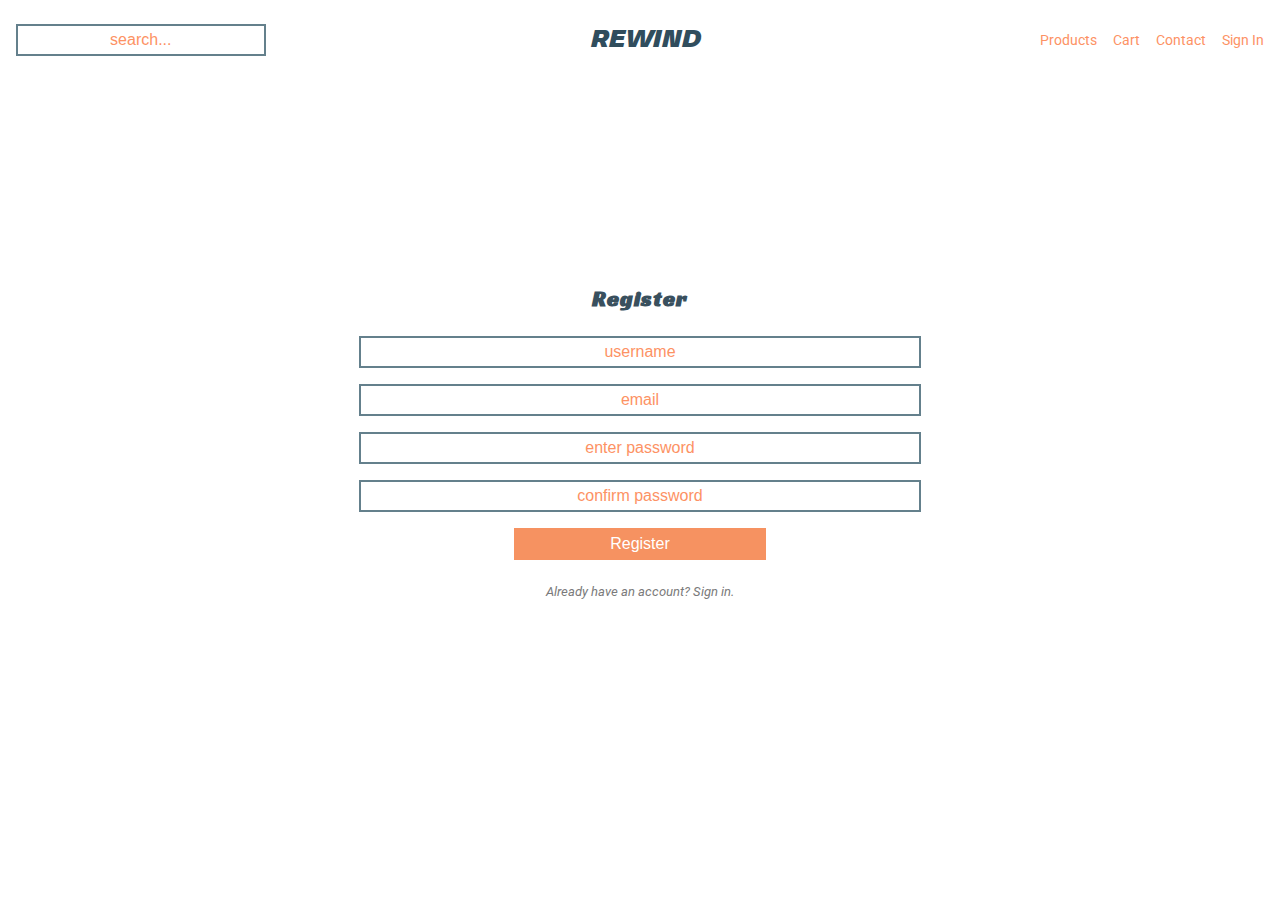
<file: register.html>
<!DOCTYPE html>
<html>
  <head>
    <title>rewind | register</title>
    <meta charset="utf-8" />
    <meta name="viewport" content="width=device-width, initial-scale=1.0" />
    <link rel="stylesheet" type="text/css" href="css/main2.css" />
    <link href="https://fonts.googleapis.com/css?family=Racing+Sans+One%7CRoboto" rel="stylesheet">
    <script type="text/javascript" src="js/script2.js"></script>
  </head>

  <body>
    <nav id="main-nav">
      <a class="nav-link mobile-icon-link"><img id="nav-toggle" src="img/menu-toggle.png" alt="menu toggle, press me to show hidden menu links." /></a>
      <div id="main-nav-bar-hidden">
        <a class="nav-link hidden-link" href="products.html">Products</a>
        <a class="nav-link hidden-link" href="cart.html">Cart</a>
        <a class="nav-link hidden-link" href="contact.html">Contact</a>
        <div class="flex-display" id="home-close-btn-group">
          <a class="nav-link hidden-link" href="signin.html">Sign In</a>
          <a class="nav-link hidden-link" id="close-nav">X</a>
        </div>
      </div>

      <a class="nav-link" id="home-link-icon" href="index.html">REWIND</a>
      <form id="search-bar" action="products.html" method="GET ">
        <input type="text" id="search" name="search" placeholder="search..." />
        <a id="close-search">X</a>
      </form>
      <a class="nav-link mobile-icon-link" id="search-toggle"><img class="mobile-icon" src="img/search-icon.png" alt="search icon, press me to search for a product"/></a>
    </nav>

    <section class="form-section-height" id="register">
      <div class="content" id="register-content">
        <div class="flex-display content">
        <h2>Register</h2>
          <form id="sign-in-form" action="register.html" method="GET">
            <input type="text" id="username" name="user-name" placeholder="username" required/>
            <input type="email" id="email" name="user-email" placeholder="email" required/>
            <input type="password" id="password" name="pass-word" placeholder="enter password" required/>
            <input type="password" id="confirm-password" name="pass-word" placeholder="confirm password" required/>
            <input class="button-go" type="submit" id="register-btn-submit" value="Register" />
            <a href="signin.html" class="sub-button" id="password-reset-btn">Already have an account? Sign in.</a>
          </form>
        </div>
      </div>
    </section>
  </body>
</html>
</file>
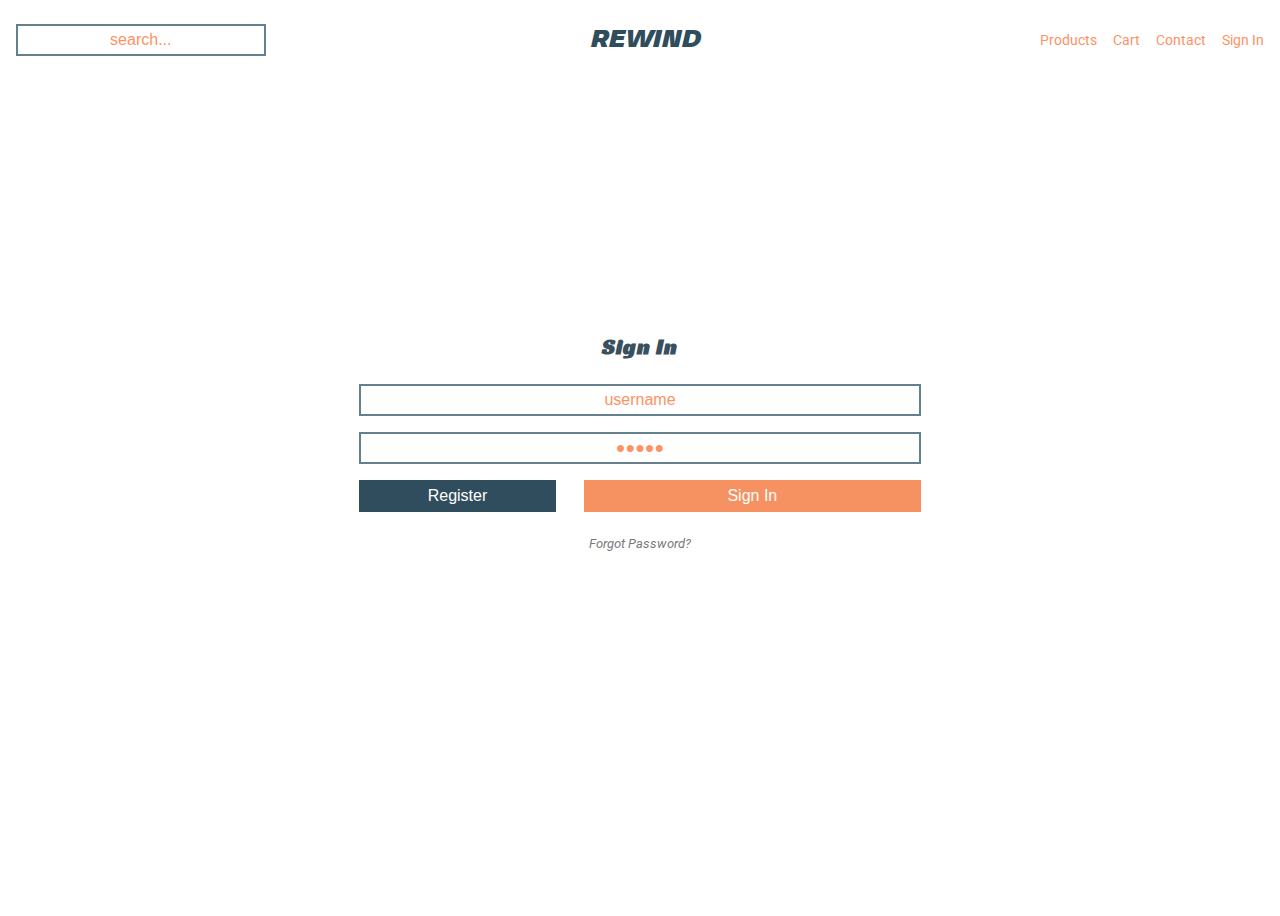
<file: signin.html>
<!DOCTYPE html>
<html>
  <head>
    <title>rewind | signin</title>
    <meta charset="utf-8" />
    <meta name="viewport" content="width=device-width, initial-scale=1.0" />
    <link rel="stylesheet" type="text/css" href="css/main2.css" />
    <link href="https://fonts.googleapis.com/css?family=Racing+Sans+One%7CRoboto" rel="stylesheet">
    <script type="text/javascript" src="js/script2.js"></script>
  </head>

  <body>
    <nav id="main-nav">
      <a class="nav-link mobile-icon-link"><img id="nav-toggle" src="img/menu-toggle.png" alt="menu toggle, press me to show hidden menu links." /></a>
      <div id="main-nav-bar-hidden">
        <a class="nav-link hidden-link" href="products.html">Products</a>
        <a class="nav-link hidden-link" href="cart.html">Cart</a>
        <a class="nav-link hidden-link" href="contact.html">Contact</a>
        <div class="flex-display" id="home-close-btn-group">
          <a class="nav-link hidden-link" href="signin.html">Sign In</a>
          <a class="nav-link hidden-link" id="close-nav">X</a>
        </div>
      </div>

      <a class="nav-link" id="home-link-icon" href="index.html">REWIND</a>
      <form id="search-bar" action="products.html" method="GET ">
        <input type="text" id="search" name="search" placeholder="search..." />
        <a id="close-search">X</a>
      </form>
      <a class="nav-link mobile-icon-link" id="search-toggle"><img class="mobile-icon" src="img/search-icon.png" alt="search icon, press me to search for a product"/></a>
    </nav>

    <section class="form-section-height" id="sign-in">
      <div class="flex-display content" id="sign-in-content">
        <h2>Sign In</h2>
        <form id="sign-in-form" action="signin.html" method="GET">
          <input type="text" id="username" name="user-name" placeholder="username" required/>
          <input type="password" id="password" name="pass-word" placeholder="&#9679;&#9679;&#9679;&#9679;&#9679;" required/>

          <div class="button-div">
            <button class="button-back" type="button" onclick="location.href='register.html'">Register</button>
            <button class="button-go" type="submit">Sign In</button>
          </div>

          <a href="#" class="sub-button" id="password-reset-btn">Forgot Password?</a>
        </form>
      </div>
    </section>
  </body>
</html>
</file>
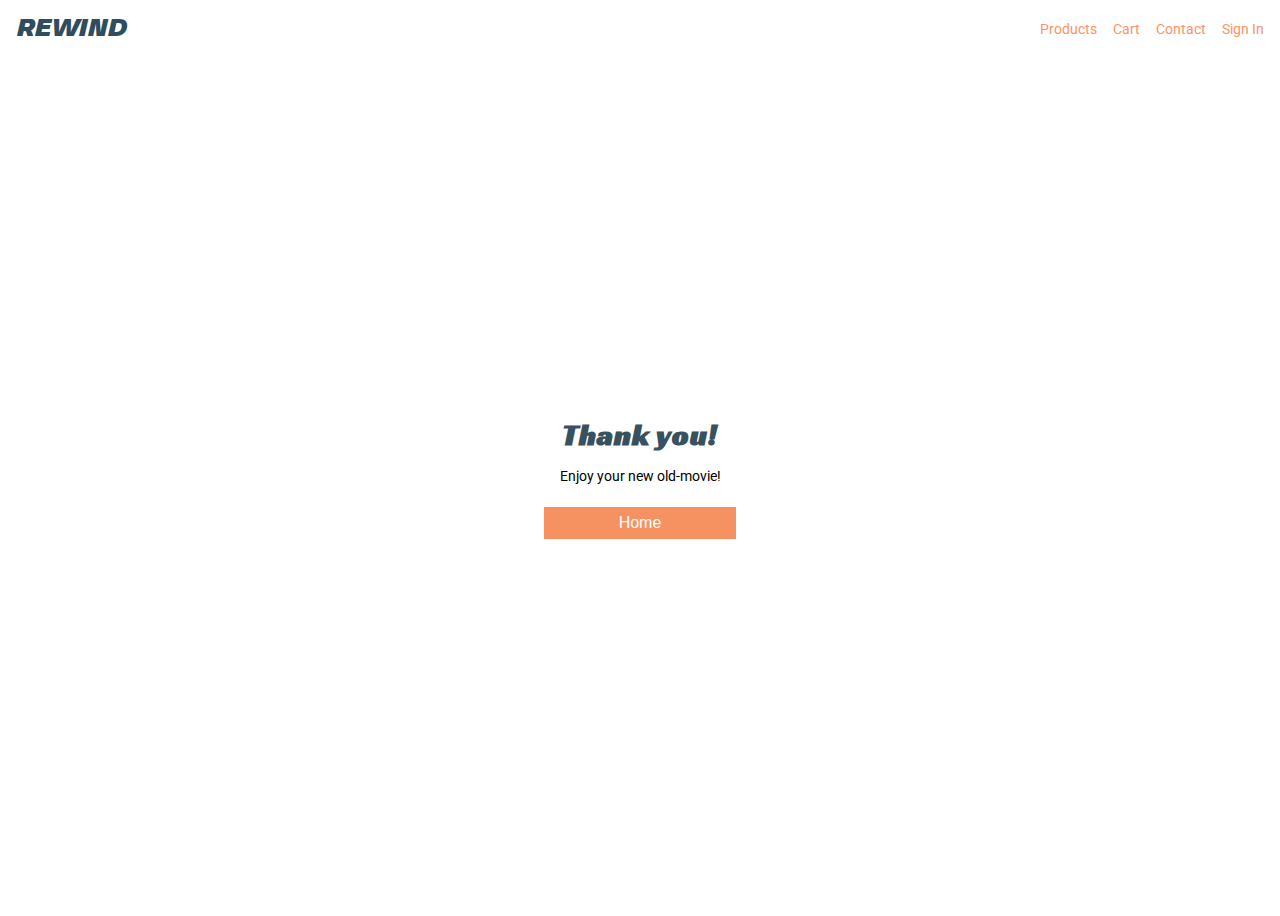
<file: thankyou.html>
<!DOCTYPE html>
<html>
  <head>
    <title>rewind | thank you</title>
    <meta charset="utf-8" />
    <meta name="viewport" content="width=device-width, initial-scale=1.0" />
    <link rel="stylesheet" type="text/css" href="css/main2.css" />
    <link href="https://fonts.googleapis.com/css?family=Racing+Sans+One%7CRoboto" rel="stylesheet">
    <script type="text/javascript" src="js/script.js"></script>
  </head>

  <body>
    <nav id="main-nav">
      <a class="nav-link mobile-icon-link"><img id="nav-toggle" src="img/menu-toggle.png" alt="menu toggle, press me to show hidden menu links." /></a>
      <div id="main-nav-bar-hidden">
        <a class="nav-link hidden-link" href="products.html">Products</a>
        <a class="nav-link hidden-link" href="cart.html">Cart</a>
        <a class="nav-link hidden-link" href="contact.html">Contact</a>
        <div class="flex-display" id="home-close-btn-group">
          <a class="nav-link hidden-link" href="signin.html">Sign In</a>
          <a class="nav-link hidden-link" id="close-nav">X</a>
        </div>
      </div>

      <a class="nav-link" id="home-link-icon" href="index.html">REWIND</a>
      <form id="search-bar" action="products.html" method="GET ">
        <input type="text" id="search" name="search" placeholder="search..." />
        <a id="close-search">X</a>
      </form>
      <a class="nav-link mobile-icon-link" id="search-toggle"><img class="mobile-icon" src="img/search-icon.png" alt="search icon, press me to search for a product"/></a>
    </nav>

    <section class="form-section-height" id="thankyou">
      <div class="flex-display content" id="thankyou-content">
        <h1>Thank you!</h1>
        <p>
          Enjoy your new old-movie!
        </p>

        <button id="thankyou-home-btn" class="button-home" onclick="location.href='index.html'">Home</button>
      </div>

    </section>

  </body>
</html>
</file>
<file: css/main2.css>
@font-face {
  font-family: 'rewind-font';
  src: url("fonts/analogue86blackoblique.ttf") format('truetype');
}

@font-face {
  font-family: 'figcaption-font';
  src: url("fonts/Roboto-Italic.ttf") format('truetype');
}


/***
 -  site wide settings
***/

* {
  box-sizing: border-box;
}
html {
  overflow-x: hidden;
}

body {
  font-family: 'Roboto', sans-serif;
  margin: 0;
  overflow-x: hidden;
  font-size: 0.9rem;
}

h1, h2, h3, h4 {
  font-family: 'Racing Sans One', cursive;
  color: #39505E;
  letter-spacing: 1px;
  margin: 0;
}

h1 {
  margin-top: 4rem;
}

h2, h3 {
  margin-bottom: 1rem;
}

h4 {
  margin-top: 0.5rem;
}

img {
  width: 100%;
}

code {
  display: block;
  background-color: #F69261;
  border-radius: 0px;
  padding: 1rem;
  color: white;
  margin: 1rem 0 1rem 0;
}

code p {
  margin: 0;
}

/**********************************************************
  - display structuress
************************************************************/

.inline-block-display {
  display: inline-block;
}

section, .flex-display {
  display: flex;
  flex-direction: column;
}

.flex-display {
  align-items: center;
}

section {
  padding: 1rem;
  margin-bottom: 1rem;
}

.sub-section {
  background-color: #F2F2F2;
  padding: 1rem;
}

.hero-banner {
  height: 75vh;
}

.form-section-height {
  height: 100vh;
}

.content {
  width: 100%;
  margin: auto;
}

#delete {
  flex-direction: row;
  align-items: flex-end;
}

.cart-img {
  min-width: 45%;
}

#cart-buttons {
  width: 50%;
}

/*footer*/
#top-shortcut {
  background-color: #39505E;
}

#top-shortcut-link {
  color: #F69261;
  margin: auto;
  text-decoration: none;
}

.no-space-bot {
  margin-bottom: 0;
}

/*
  two column for two elements side by side, where by one is larger than the other
*/

.col35-percent {
  width: 35%;
}

.col60-percent {
  width: 60%;
}

.footer {
  margin: 0;
}

.col60-percent-text {
  width: 100%;
}

/************************************************************
  - consitent styles
************************************************************/

/*nav links*/
.nav-link {
  color: #FD9264;
  text-decoration: none;
}

#home-link-icon {
  color: #304D5D;
  font-family: 'rewind-font';
  margin: auto;
  margin-top: 0.3em;
  right: 40%;
  transition: 0.2s ease-in;
}

/*button styles*/

button, .button-go, .button-back {
  height: 2rem;
  text-align: center;
  border-radius: 0px;
  font-size: 1rem;
  border: none;
  color: white;
  margin: 0.5rem 0 0.5rem 0;
}

/*text areas / text fields*/
input {
  padding: 0 1rem 0 1rem;
  height: 2rem;
  text-align: left;
  color: black;
  border: solid 2px;
  border-radius: 0px;
  border-color: rgb(100, 128, 140);
  font-size: 1rem;
  margin: 0.5rem 0 0.5rem 0;
}

select {
  color: #F69261;
  text-align: center;
  border: solid 2px;
  border-radius: 0px;
  border-color: rgb(100, 128, 140);
  font-size: 1rem;
  margin-right: auto;
}

textarea {
  border: solid 2px;
  border-radius: 0px;
  border-color: rgb(100, 128, 140);
  font-size: 1rem;
  padding: 0.5rem;
}


/* ::placeholder may show up as error on validator but works as intended.
any error is a compatability error */

textarea::placeholder {
  font-family: 'Roboto', sans-serif;
  color: #F69261;
}

/* TODO: get a lighter version of this color, too bright */
input::placeholder {
  color: #FD9264;
}

/*
  product listing
*/
.product-genre-category {
  font-family: 'figcaption-font', sans-serif;
  font-size: 0.8rem;
  color: #7A7A7A;
  margin: auto;
}

.product-list-title {
  margin: 0;
}

/****************************************************
index.html @ 0px
******************************************************/
#featured-listing {
  align-items: center;
}

#featured-listing-content {
  width: 100%;
  display: flex;
  flex-wrap: wrap;
  justify-content: space-around;
}

/******************************************************************
index.html
********************************************************************/

#about-intro {
  background-color: #39505E;
}

#about-intro-content {
  display: flex;
  flex-direction: column;
  margin: auto;
  align-items: center;
}

#about-header {
  color: #F69261;
}

#about-para {
  color: white;
}

/******************************************************************
Product List Page
********************************************************************/
#categorization-bar {
  margin-top: 5rem;
  margin-bottom: 0;
  text-align: center;
}

#category-selection-links {
  display: flex;
  width: 100%;
  justify-content: space-between;
}

.category:hover {
  cursor: pointer;
  color: #F69261;
}

@media (min-width: 0px) {
  /*
  navigation bar
  - menu bar position fixed to have it stay put
  - height to 100vh to let it fit the viewport screen
  - transition for growth (0 - 70% width)
  - overflow: hiden so that contents are hidden without the screen allowing users to shift the screen

  */
  #styleguide-menu {
    position: fixed;
    background-color: #39505E;
    color: white;
    height: 100vh;
    width: 0;
    transition: 0.5s;
    overflow: hidden;
  }

  #styleguide-menu-links {
    min-width: 100vh;
    margin: 1rem;
  }

  #styleguide-menu-links a {
    margin: 0.5rem;
  }

  #styleguide-content {
    display: flex;
    flex-direction: column;
    width: 100%;
    transition: 0.5s;
  }

  /*
  content navigation bar
    - will remain hidden when in desktop

  */
  .mobile-icon-link {
    width: 0.8rem;
    margin-right: 1rem;
  }

  #toggle-menu-nav {
    padding: 1rem;
    flex-direction: row;
    align-items: center;
    width: 100%;
  }

  #home-link-icon {
    font-size: 1.5rem;
    margin: 0;
  }


  /************************************
  interactive elements
  *************************************/

  /*
  in text link
  */

  .sub-button {
    color: #7A7A7A;
    font-family: 'figcaption-font', sans-serif;
    text-decoration: none;
    font-size: 0.8rem;
    margin: 1rem 0 1rem 0;
  }

  /*
  navigation
  */

  .nav-link {
    margin-bottom: 0.5rem;
  }

  #main-nav {
    background-color: white;
    width: 100%;
    padding: 1rem;
    display: flex;
    align-items: center;
    justify-content: space-between;
    padding: 1rem;
    position: fixed;
  }

  #main-nav-bar-hidden {
    background-color: white;
    border-radius: 0 0 10px 0;
    display: none;
    position: absolute;
    flex-direction: column;
    top: 100%;
    left: 0;
    width: 30%;
    padding: 1rem;
  }

  #home-close-btn-group {
    flex-direction: row;
  }

  #close-nav {
    margin-left: auto;
  }

  #search-bar {
    visibility: hidden;
    width: 0px;
    position: absolute;
    right: 5%;
    transition: 0.4s ease-out;
  }

  #close-search {
    position: absolute;
    background-color: transparent;
    color: black;
    left: 5%;
    bottom: 35%;
  }

  /*
  button styles
  */

  .button-div {
    width: 100%;
    display: flex;
    justify-content: space-between;
  }

  .button-go {
    width: 60%;
    background-color: #F69261;
  }

  .button-back {
    width: 35%;
    background-color: #304D5D;
  }

  .button-home {
    width: 12rem;
    background-color: #F69261;
  }

  .prod-detail-button {
    width: 100%;
  }

  /*
   - text styles
  */
  form {
    display: flex;
    flex-direction: column;
    align-items: center;
    width: 100%;
  }

  input {
    text-align: center;
    width: 100%;
  }

  select {
    width: 45%;
    margin: 0.5rem 0 0.5rem 0;
    padding: 0 0.6rem 0 0.6rem;
    height: 2rem;
    font-size: 1rem;
    margin-right: auto;
  }

  textarea {
    width: 100%;
    margin: 1rem 0 1rem 0;
    height: 5rem;
  }

  /*
    product-listing
  */

  .product-listing {
    margin: 2rem 0 2rem 0;
    width: 100%;
  }

  .product-list-img {
    margin-bottom: 1rem;
    box-shadow: 5px 5px #F69261;
  }

  .product-price {
    margin-left: auto;
    font-size: 1.2rem;
  }

  .product-title-genre {
    width: 100%;
    display: flex;
    flex-direction: row;
    align-items: center;
  }
}

@media (min-width: 720px) {

  /*structure*/
  .content-paragraph {
    width: 50%;
  }

  .col60-percent-text {
    width: 60%;
  }

  /*nav*/
  .mobile-icon-link {
    display: none;
  }

  .hidden-link {
    margin: 0;
    margin-left: 1rem;
  }

  #main-nav {
    background-color: white;
    padding: 1rem;
    flex-flow: row-reverse;
    align-items: center;
    position: absolute;
  }

  #main-nav-bar-hidden {
    background: white;
    position: relative;
    display: flex;
    flex-direction: row;
    top: 0;
    margin: 0;
    padding: 0;
    align-items: center;
    width: auto;
  }

  #home-link-icon {
    margin: 0;
  }

  #close-nav {
    display: none;
  }

  /*text-boxes*/
  form {
    width: 45%;
  }

  /*********************************************************
  combined elements @ 768px
  **********************************************************/

  .product-listing {
    width: 45%;
  }

  .prod-detail-button {
    width: 45%;
  }

  /*********************************************************
  resgister @ 768px
  **********************************************************/
  #register-btn-submit {
    width: 45%;
  }

  /*********************************************************
  product page list @ 768px
  **********************************************************/
  #category-selection-links {
    width: 25%;
  }
}

@media (min-width: 1090px) {
  /*********************************************************
  combined elements @ 1090px
  **********************************************************/

  .product-listing {
    width: 30%;
  }

  .prod-detail-button {
    width: 30%;
  }
}

@media (min-width: 1200px) {

}

@media (min-width: 1575px) {
  /*********************************************************
  combined elements @ 1575px
  **********************************************************/

  .product-listing {
    width: 23%;
  }

  .prod-detail-button {
    width: 23%;
  }
}
</file>
